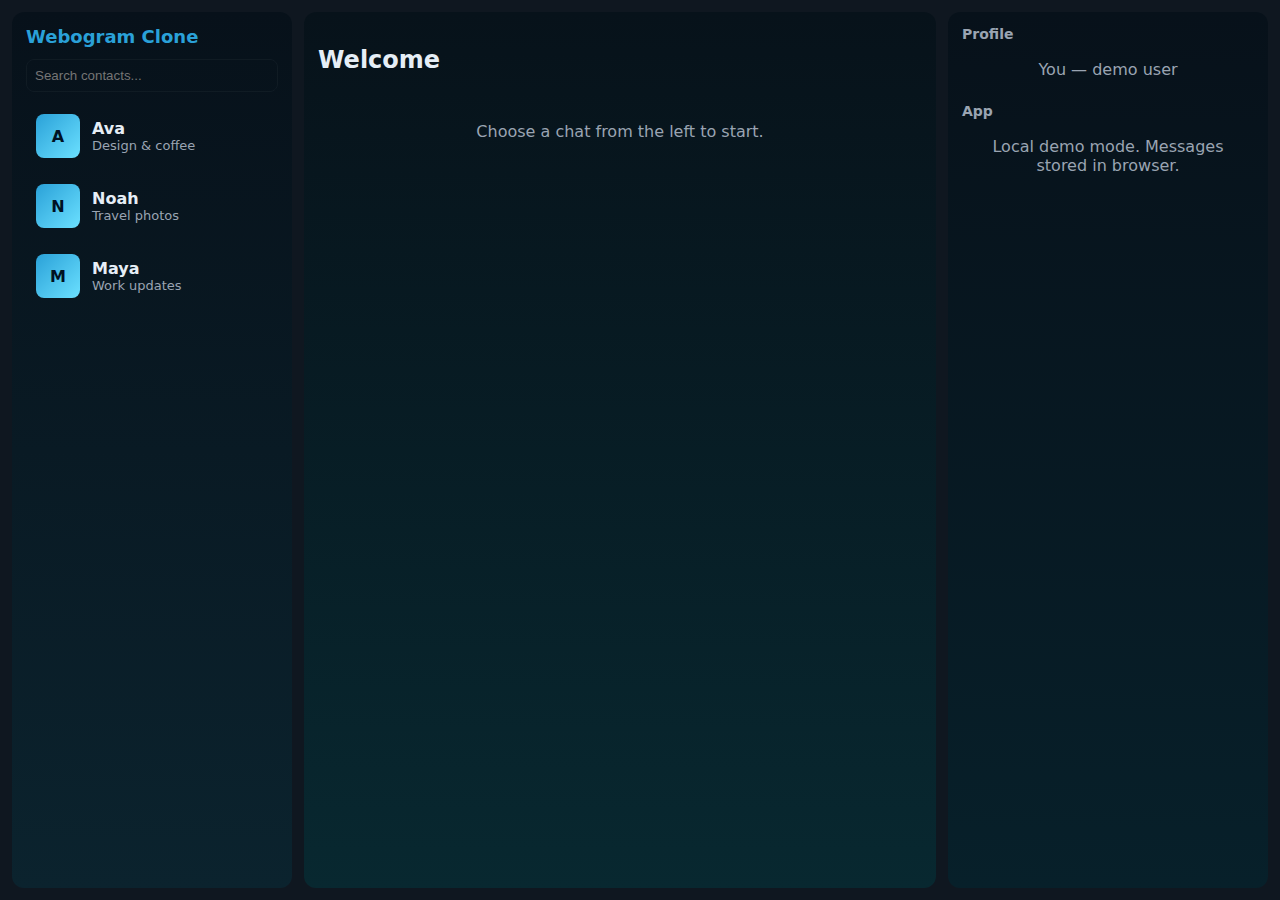
<file: index.html>
<!doctype html>
<html lang="en">
<head>
  <meta charset="utf-8" />
  <meta name="viewport" content="width=device-width,initial-scale=1" />
  <title>Webogram Clone — Demo</title>
  <link rel="stylesheet" href="styles.css" />
  <link rel="icon" href="favicon.ico" />
</head>
<body>
  <div id="app">
    <!-- App shell -->
    <aside id="sidebar"></aside>
    <main id="main"></main>
    <aside id="rightpane"></aside>
  </div>

  <!-- templates: views will also be fetched but having these helps first paint -->
  <template id="tpl-loading">
    <div class="loading">Loading…</div>
  </template>

  <script src="api_dummy.js"></script>
  <script src="router.js"></script>
  <script src="app.js"></script>
</body>
</html>
</file>
<file: styles.css>
:root{
  --bg:#0f1720; --panel:#0b1220; --muted:#9aa4b2; --accent:#2aa1d8;
  --card:#0f1727; --white:#e6eef6;
}
*{box-sizing:border-box}
html,body,#app{height:100%;margin:0;font-family:Inter,system-ui,Arial,Helvetica,sans-serif;background:var(--bg);color:var(--white)}
#app{display:grid;grid-template-columns:280px 1fr 320px;gap:12px;padding:12px;align-items:stretch;height:100vh}
@media (max-width:900px){ #app{grid-template-columns:1fr;grid-template-rows:auto 1fr} #rightpane{display:none} #sidebar{display:none} }

aside#sidebar{background:linear-gradient(180deg,#07111a, #0b232e);border-radius:12px;padding:14px;overflow:auto}
aside#rightpane{background:linear-gradient(180deg,#07111a,#07202a);border-radius:12px;padding:14px;overflow:auto}
main{background:linear-gradient(180deg,#07121a,#082830);border-radius:12px;padding:14px;overflow:auto;display:flex;flex-direction:column}

/* Sidebar */
.brand{font-weight:700;color:var(--accent);font-size:18px;margin-bottom:12px}
.search{display:flex;gap:8px;margin-bottom:12px}
.search input{flex:1;padding:8px;border-radius:8px;border:1px solid rgba(255,255,255,0.04);background:transparent;color:var(--white)}
.contact{display:flex;gap:12px;padding:10px;border-radius:10px;align-items:center;cursor:pointer;margin-bottom:6px}
.contact:hover{background:rgba(255,255,255,0.03)}
.avatar{width:44px;height:44px;border-radius:8px;background:linear-gradient(135deg,var(--accent),#6be0ff);display:flex;align-items:center;justify-content:center;font-weight:700;color:#012;text-transform:uppercase}
.contact .meta{flex:1}
.contact .meta .name{font-weight:600}
.contact .meta .snippet{color:var(--muted);font-size:13px}

/* Main chat */
.chat-header{display:flex;align-items:center;gap:12px;border-bottom:1px solid rgba(255,255,255,0.03);padding-bottom:10px;margin-bottom:12px}
.chat-header .title{font-weight:700}
.messages{flex:1;overflow:auto;padding:8px;display:flex;flex-direction:column;gap:8px}
.msg{max-width:70%;padding:10px;border-radius:10px;background:linear-gradient(180deg,#0e1a22,#09242c)}
.msg.me{align-self:flex-end;background:linear-gradient(180deg,#123e4f,#0a5e76)}
.msg .meta{font-size:12px;color:var(--muted)}
.input-row{display:flex;gap:8px;margin-top:12px}
.input-row input{flex:1;padding:10px;border-radius:10px;border:1px solid rgba(255,255,255,0.03);background:transparent;color:var(--white)}
.btn{padding:10px 12px;border-radius:10px;background:var(--accent);color:#012;border:none;cursor:pointer}

/* Right pane */
.section{margin-bottom:12px}
.section h4{margin:0 0 6px 0;font-size:14px;color:var(--muted)}

/* small helpers */
.loading{color:var(--muted);padding:24px;text-align:center}
.empty{color:var(--muted);padding:12px;text-align:center}
</file>
